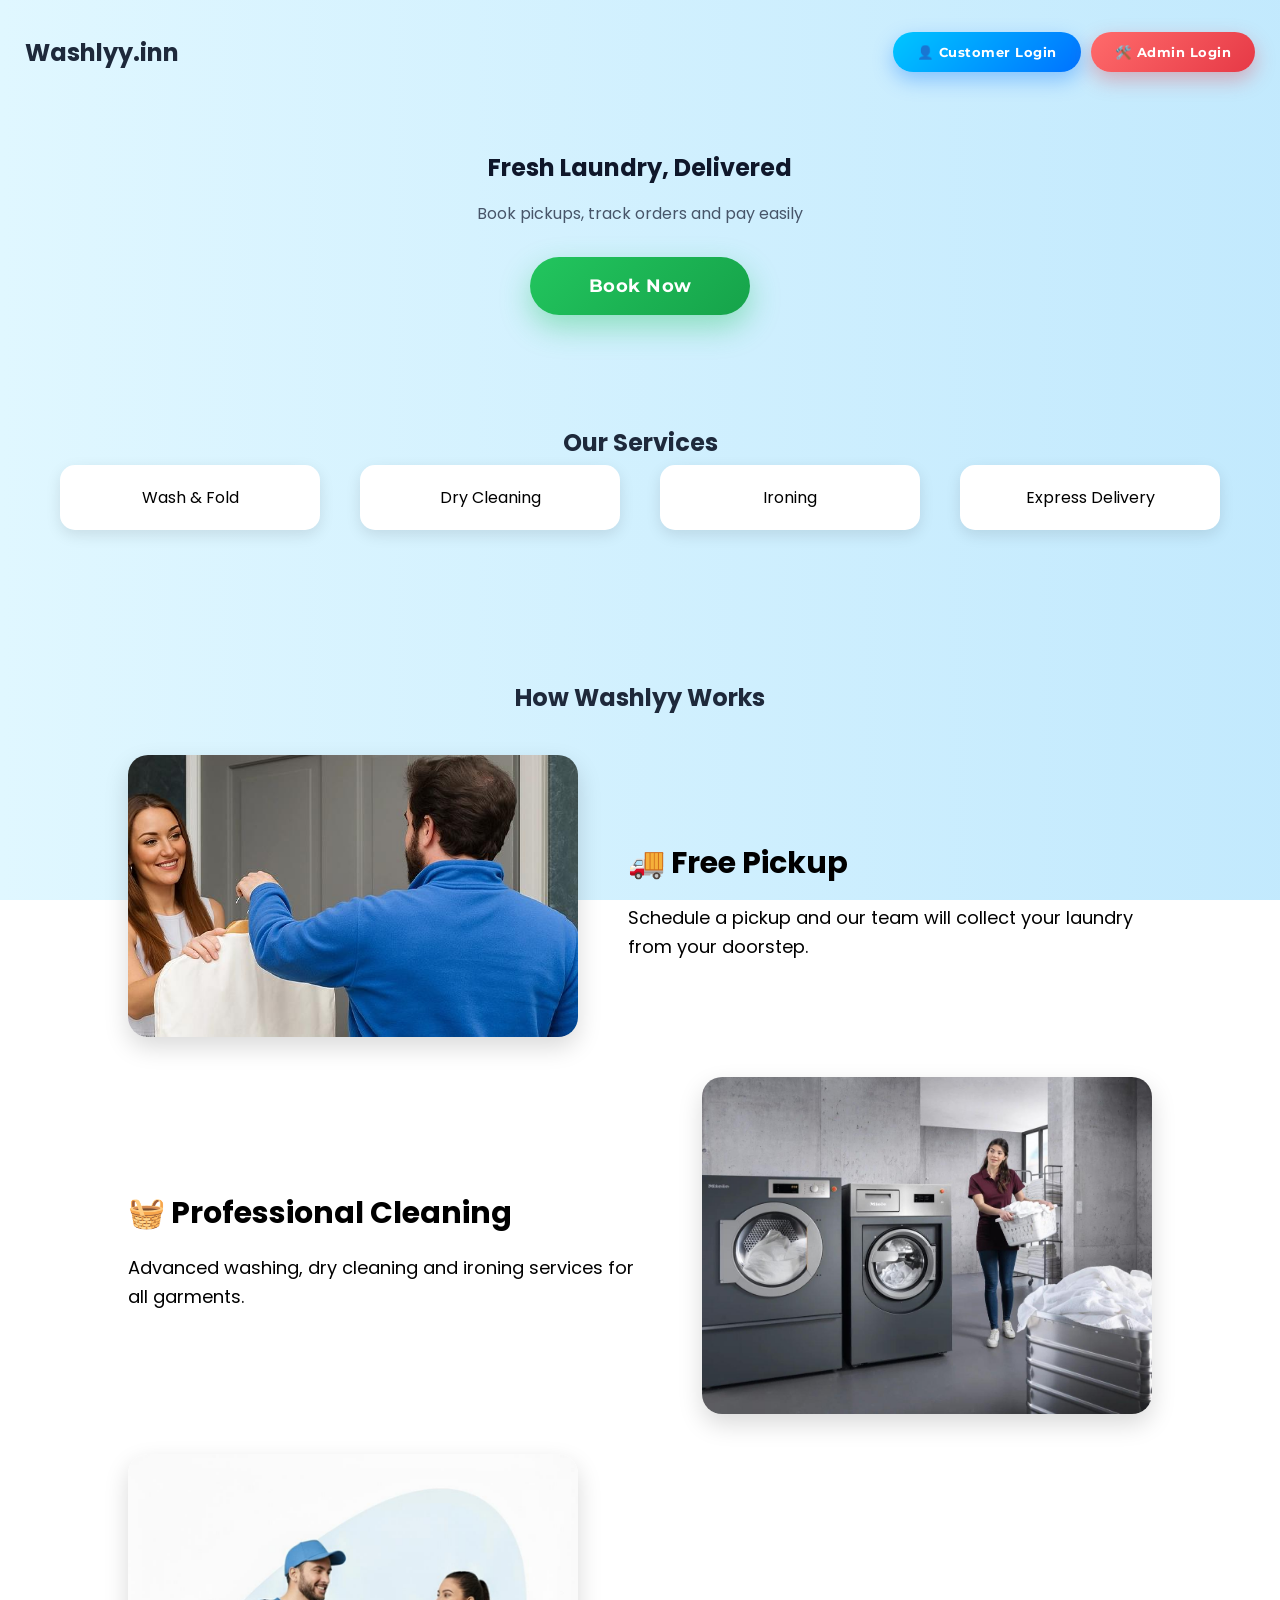
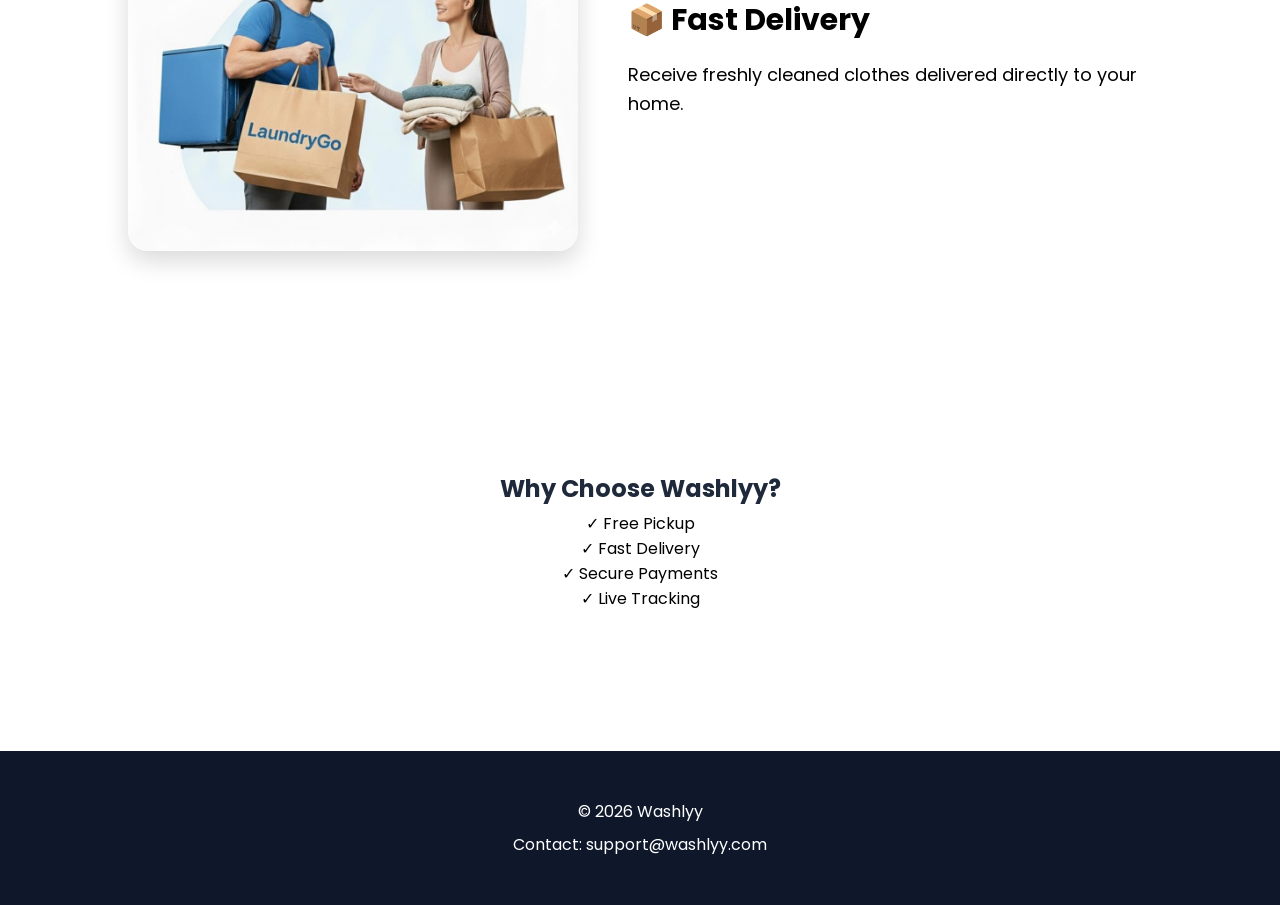
<file: Landing.html>
<!DOCTYPE html>
<html>
<head>
<meta name="viewport" content="width=device-width, initial-scale=1.0">

<link rel="preconnect" href="https://fonts.googleapis.com">
<link rel="preconnect" href="https://fonts.gstatic.com" crossorigin>

<link href="https://fonts.googleapis.com/css2?family=Poppins:wght@300;400;500;600;700&display=swap" rel="stylesheet">
<link href="https://fonts.googleapis.com/css2?family=Montserrat:wght@600;700;800&display=swap" rel="stylesheet">

<link rel="stylesheet" href="css/style.css">
<link rel="icon" type="image/png" href="images/logo.png">

<title>Washlyy</title>
</head>

<body>

<div class="bg"></div>

<header class="topbar">

  <h2>Washlyy.inn</h2>

  <div class="header-buttons">

    <button onclick="goLogin()" class="customer-btn">
      👤 Customer Login
    </button>

    <button onclick="goAdminLogin()" class="admin-btn">
      🛠️ Admin Login
    </button>

  </div>

</header>

<section class="hero">

  <div class="hero-overlay">

    <h1>Fresh Laundry, Delivered</h1>

    <p>
      Book pickups, track orders and pay easily
    </p>

    <div class="hero-buttons">

      <button onclick="goLogin()" class="start-btn">
        Book Now
      </button>

    </div>

  </div>

</section>

<section class="services">

  <h2>Our Services</h2>

  <div class="service-grid">

    <div class="service-card">Wash & Fold</div>
    <div class="service-card">Dry Cleaning</div>
    <div class="service-card">Ironing</div>
    <div class="service-card">Express Delivery</div>

  </div>

</section>

<section class="gallery">

  <h2>How Washlyy Works</h2>

  <div class="fade-card">

    <img src="images/pickup.jpeg" alt="Pickup">

    <div class="content">
      <h3>🚚 Free Pickup</h3>
      <p>
        Schedule a pickup and our team will collect
        your laundry from your doorstep.
      </p>
    </div>

  </div>

  <div class="fade-card right">

    <div class="content">
      <h3>🧺 Professional Cleaning</h3>
      <p>
        Advanced washing, dry cleaning and ironing
        services for all garments.
      </p>
    </div>

    <img src="images/washing.jpeg" alt="Washing">

  </div>

  <div class="fade-card">

    <img src="images/delivery.jpeg" alt="Delivery">

    <div class="content">
      <h3>📦 Fast Delivery</h3>
      <p>
        Receive freshly cleaned clothes delivered
        directly to your home.
      </p>
    </div>

  </div>

</section>

<section class="features">

  <h2>Why Choose Washlyy?</h2>

  <div>✓ Free Pickup</div>
  <div>✓ Fast Delivery</div>
  <div>✓ Secure Payments</div>
  <div>✓ Live Tracking</div>

</section>

<footer>

  <p>© 2026 Washlyy</p>
  <p>Contact: support@washlyy.com</p>

</footer>

<script>

function goLogin() {
  window.location.href = "index.html";
}

function goAdminLogin() {
  window.location.href = "admin-login.html";
}

/* Fade Animation */

const observer = new IntersectionObserver((entries) => {

  entries.forEach((entry) => {

    if (entry.isIntersecting) {
      entry.target.classList.add("show");
    }

  });

});

document.querySelectorAll(".fade-card")
.forEach((el) => observer.observe(el));

</script>

</body>
</html>
</file>
<file: css/style.css>
@import url('https://fonts.googleapis.com/css2?family=Poppins:wght@300;400;500;600;700&display=swap');

/* ==========================
   MOBILE RESPONSIVE
========================== */

@media (max-width:768px){

    .container{
        width:95%;
        padding:10px;
        box-sizing:border-box;
    }

    .hero,
    .about,
    .services,
    .features{
        flex-direction:column;
    }

    .hero-content,
    .hero-image{
        width:100%;
        text-align:center;
    }

    .card{
        width:100%;
        margin-bottom:15px;
    }

    img{
        max-width:100%;
        height:auto;
    }

    h1{
        font-size:2rem;
    }

    h2{
        font-size:1.5rem;
    }

    p{
        font-size:0.95rem;
    }

    input,
    select,
    textarea,
    button{
        width:100%;
        font-size:16px;
        box-sizing:border-box;
    }
}

/* =========================
   RESET
========================= */

body{
  margin:0;
  padding:0;
  min-height:100vh;
  overflow-x:hidden;
  font-family:'Poppins',sans-serif;
}

/* =========================
   ANIMATED BACKGROUND
========================= */

.bg{
  position:fixed;
  top:0;
  left:0;
  width:100%;
  height:100%;

  background:linear-gradient(
    270deg,
    #00aaff,
    #87cefa,
    #e0f7ff
  );

  background-size:600% 600%;
  animation:gradientMove 12s ease infinite;

  z-index:-2;
}

@keyframes gradientMove{
  0%{
    background-position:0%;
  }

  50%{
    background-position:100%;
  }

  100%{
    background-position:0%;
  }
}

/* =========================
   TOP BAR
========================= */

.topbar{
  display:flex;
  justify-content:space-between;
  align-items:center;
  padding:15px 25px;
  color:#00aaff;
}

.topbar button{
  width:auto;
  padding:8px 15px;
}

/* =========================
   HERO SECTION
========================= */
@media(max-width:768px){

.hero{
    min-height:250px;
    padding:40px 15px;
    background-size:contain;
    background-position:center top;
}

}

.hero{
  display:flex;
  flex-direction:column;
  align-items:center;
  justify-content:center;
  text-align:center;

  padding:40px 20px;
}

.hero-image{
  width:100%;
  max-width:900px;
  border-radius:20px;
  margin-bottom:30px;

  box-shadow:0 10px 25px rgba(0,0,0,0.15);
}

.hero-overlay{
  max-width:700px;
}

.hero h1{
  color:#0f172a;
  margin-bottom:10px;
}

.hero p{
  color:#475569;
}

/* =========================
   SERVICES
========================= */
@media(max-width:768px){

  .services{
      margin:20px;
      padding:20px;
  }

}

.services{
  text-align:center;
  margin:30px 15px;
  padding:20px;
}

.service-grid{
  display:flex;
  justify-content:center;
  gap:40px;
  flex-wrap:wrap;
}

.service-card{
  width:220px;
  padding:20px;
  background:white;
  border-radius:15px;
  box-shadow:0 5px 15px rgba(0,0,0,0.1);
  transition:0.3s;
}

.service-card:hover{
  transform:translateY(-5px);
}

@media(max-width:768px){

  .gallery{
  padding:30px 20px;
  }

  .content h3{
      font-size:24px;
      text-align:center;
  }

  .content p{
      font-size:16px;
      text-align:center;
  }

}

.gallery{
  padding:80px 10%;
}

.fade-card{
  display:flex;
  align-items:center;
  gap:50px;

  margin:40px 0;

  opacity:0;
  transform:translateY(50px);

  transition:
  opacity 0.8s ease,
  transform 0.8s ease;
}

.fade-card.show{
  opacity:1;
  transform:translateY(0);
}

.fade-card img{
  width:450px;
  max-width:100%;

  border-radius:20px;

  box-shadow:
  0 10px 25px rgba(0,0,0,0.15);
}

.content{
  flex:1;
}

.content h3{
  font-size:30px;
  margin-bottom:15px;
}

.content p{
  font-size:18px;
  color:#000000;
  line-height:1.6;
}

/* Mobile */

@media(max-width:768px){

  .fade-card,
  .fade-card.right{
    display:flex;
    flex-direction:column-reverse !important;
    text-align:center;
    gap:20px;
    margin:30px 0;
  }

  .fade-card img{
    width:100%;
    max-width:350px;
    margin:auto;
  }

  .content{
    width:100%;
  }

}

/* =========================
   FEATURES
========================= */

.features{
  text-align:center;
  padding:80px 20px;
}

.feature-list{
  display:flex;
  justify-content:center;
  gap:20px;
  flex-wrap:wrap;
}

.feature-item{
  background:white;
  padding:15px;
  border-radius:10px;
  min-width:180px;
  box-shadow:0 5px 15px rgba(0,0,0,0.08);
}

/* =========================
   LOGIN CARD
========================= */

.premium-card{
  position:absolute;
  top:50%;
  left:50%;
  transform:translate(-50%,-50%);

  width:90%;
  max-width:380px;

  padding:35px;

  background:white;

  border-radius:25px;

  box-sizing:border-box;

  box-shadow:
  0 20px 40px rgba(0,0,0,0.12);
}

h2{
  text-align:center;
  color:#1e293b;
  margin-bottom:5px;
}

.tagline{
  text-align:center;
  color:#64748b;
  font-size:14px;
  margin-bottom:20px;
}

/* =========================
   INPUTS
========================= */

input{
  width:100%;
  padding:12px;
  margin-top:12px;

  border:none;
  outline:none;

  border-radius:8px;

  background:#f1f5f9;
  box-sizing:border-box;
}

/* =========================
   PASSWORD BOX
========================= */

.password-box{
  position:relative;
}

.password-box span{
  position:absolute;
  right:12px;
  top:18px;
  cursor:pointer;
}

/* =========================
   BUTTONS
========================= */

button{
  width:100%;
  padding:12px;
  margin-top:15px;

  border:none;
  border-radius:8px;

  cursor:pointer;

  background:linear-gradient(
    135deg,
    #00aaff,
    #0077cc
  );

  color:white;
  font-weight:600;

  transition:0.3s;
}

button:hover{
  transform:translateY(-2px);
}

button.secondary{
  background:transparent;
  border:1px solid white;
  color:white;
}

/* =========================
   FOOTER
========================= */

footer{
  width:100%;
  text-align:center;
  padding:40px 20px;
  background:#0f172a;
  color:white;
  margin-top:60px;
  box-sizing:border-box;
}

footer p{
  margin:8px 0;
}

.footer p{
  margin:0;
}
.header-buttons{
  display:flex;
  gap:10px;
}

.hero-buttons{
  display:flex;
  gap:15px;
  justify-content:center;
  flex-wrap:wrap;
}

.admin-btn{
  background:#ef4444 !important;
  color:white;
}

.admin-btn:hover{
  background:#dc2626 !important;
}
/* =========================
   PREMIUM BUTTONS
========================= */

.customer-btn{
  width:auto !important;
  padding:12px 24px !important;

  border:none;
  border-radius:50px;

  background:linear-gradient(
    135deg,
    #00c6ff,
    #0072ff
  ) !important;

  color:white;
  font-weight:600;

  box-shadow:0 8px 20px rgba(0,114,255,.35);

  transition:all .3s ease;
}

.customer-btn:hover{
  transform:translateY(-3px);
}

.admin-btn{
  width:auto !important;
  padding:12px 24px !important;

  border:none;
  border-radius:50px;

  background:linear-gradient(
    135deg,
    #ff6b6b,
    #e63946
  ) !important;

  color:white;

  box-shadow:0 8px 20px rgba(230,57,70,.35);

  transition:all .3s ease;
}

.admin-btn:hover{
  transform:translateY(-3px);
}

.start-btn{
  width:auto !important;

  min-width:220px;

  padding:18px 35px !important;

  border-radius:60px;

  background:linear-gradient(
    135deg,
    #22c55e,
    #16a34a
  ) !important;

  color:white;

  font-size:18px;
  font-weight:700;

  box-shadow:0 12px 30px rgba(34,197,94,.4);

  transition:all .3s ease;
}

.start-btn:hover{
  transform:translateY(-4px) scale(1.05);
}
.customer-btn,
.admin-btn,
.start-btn{
  font-family:'Montserrat',sans-serif;
  font-weight:700;
  letter-spacing:0.5px;
}

/* ===== MOBILE HOMEPAGE FIXES ===== */

@media(max-width:768px){

  .topbar{
      flex-direction:column;
      gap:15px;
      text-align:center;
      padding:20px 10px;
  }

  .header-buttons{
      flex-direction:column;
      align-items:center;
      width:100%;
  }

  .customer-btn,
  .admin-btn{
      width:90% !important;
      max-width:280px;
  }

  .hero h1{
      font-size:2.2rem;
  }

  .hero p{
      font-size:1rem;
  }

  .start-btn{
      width:90% !important;
      max-width:280px;
      min-width:auto;
  }

  .service-grid{
      flex-direction:column;
      align-items:center;
      gap:15px;
  }

  .service-card{
      width:90%;
      max-width:320px;
  }

  .features{
      padding:40px 15px;
  }

  .feature-list{
      flex-direction:column;
      align-items:center;
  }

  .feature-item{
      width:90%;
      max-width:320px;
  }

  footer{
      margin-top:30px;
      padding:25px 15px;
  }
}

@media(max-width:768px){

  .hero{
      padding:20px 15px;
  }

  .hero-image{
      width:100%;
      max-width:100%;
      margin-bottom:20px;
  }

  .hero h1{
      font-size:2rem;
  }

}
</file>
